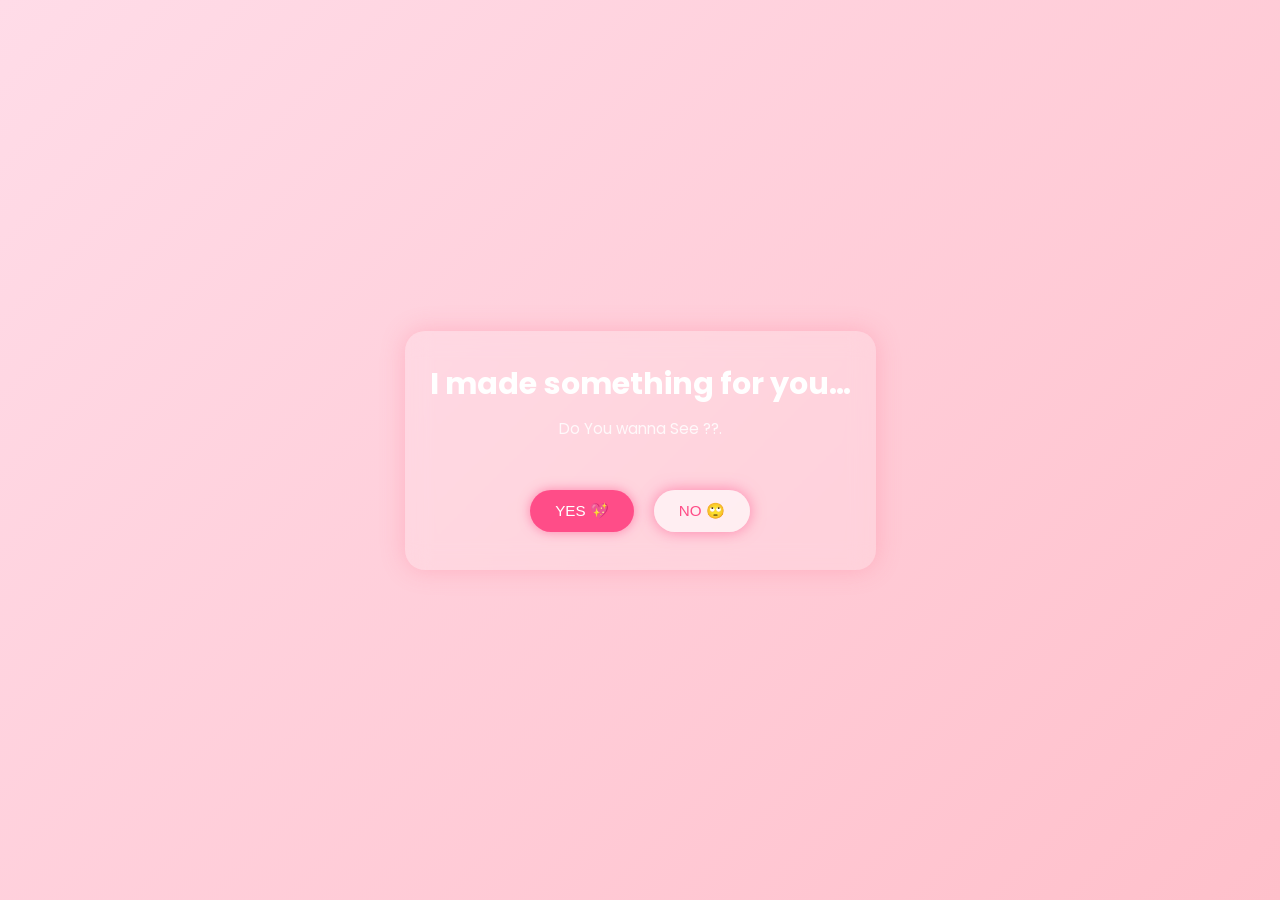
<file: birthday/index.html>
<!DOCTYPE html>
<html lang="en">
<head>
<meta charset="UTF-8">
<title>For You 💖</title>
<link rel="stylesheet" href="style.css">
</head>

<body class="page1">

<div class="container">
    <h1>I made something for you…</h1>
    <p class="subtext">Do You wanna See ??.</p>

    <div class="buttons">
        <button class="yes" onclick="goNext()">YES 💖</button>
        <button class="no" onclick="goNo()">NO 🙄</button>
    </div>
</div>

<script>
function goNext() {
    window.location.href = "yes.html";
}

function goNo() {
    window.location.href = "no.html";
}
</script>

</body>
</html>
</file>
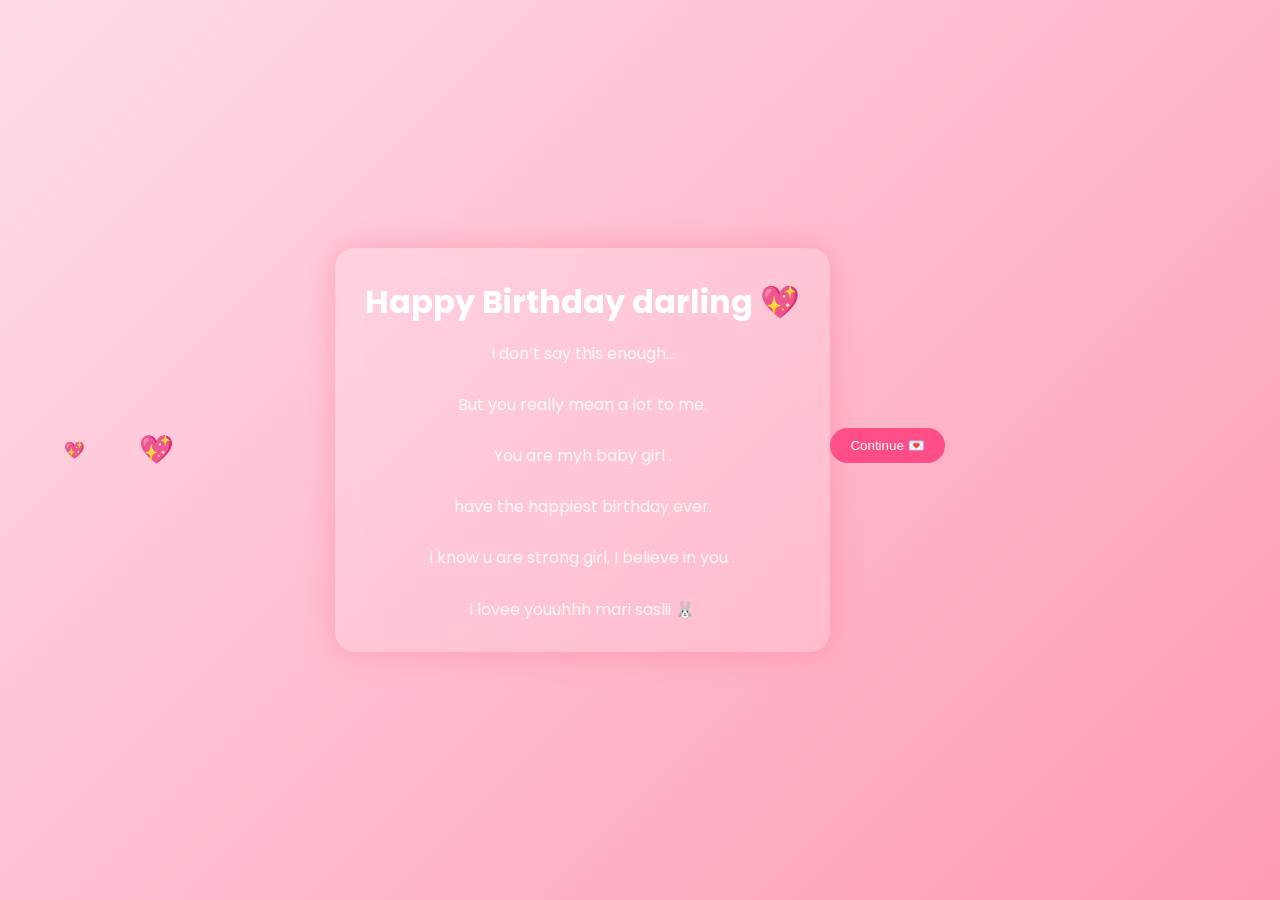
<file: birthday/birthdaypage.html>
<!DOCTYPE html>
<html lang="en">
<head>
<meta charset="UTF-8">
<title>Happy Birthday 💖</title>

<style>
@import url('https://fonts.googleapis.com/css2?family=Poppins:wght@300;500;700&display=swap');

* {
    margin: 0;
    padding: 0;
    box-sizing: border-box;
}

body {
    font-family: 'Poppins', sans-serif;
    background: linear-gradient(135deg, #ffdce8, #ff9bb3);
    height: 100vh;
    display: flex;
    justify-content: center;
    align-items: center;
    overflow: hidden;
    text-align: center;
}

/* CONTAINER */
.container {
    background: rgba(255,255,255,0.15);
    padding: 30px;
    border-radius: 20px;
    backdrop-filter: blur(12px);
    max-width: 90%;
    box-shadow: 0 0 30px rgba(255, 105, 135, 0.4);
}

/* TEXT */
h1 {
    color: white;
    font-size: 2rem;
    margin-bottom: 15px;
    animation: fadeIn 1.5s ease;
}

p {
    color: white;
    opacity: 0.9;
    font-size: 1rem;
    line-height: 1.6;
    animation: fadeIn 2s ease;
}

/* HEARTS */
.heart {
    position: absolute;
    color: pink;
    font-size: 20px;
    animation: floatUp 6s linear infinite;
}

@keyframes floatUp {
    0% {
        transform: translateY(100vh);
        opacity: 0;
    }
    30% {
        opacity: 1;
    }
    100% {
        transform: translateY(-10vh);
        opacity: 0;
    }
}

@keyframes fadeIn {
    from {opacity: 0; transform: translateY(20px);}
    to {opacity: 1; transform: translateY(0);}
}
/* NEXT BUTTON */
.next-btn {
    position:center;
    text-align: center;
    margin-bottom: 10px;
}

.next-btn button {
    background: #ff4d88;
    border: none;
    padding: 10px 20px;
    border-radius: 25px;
    color: white;
    cursor: pointer;
}
</style>

</head>

<body>

<div class="container">
    <h1>Happy Birthday darling 💖</h1>
    <p>
        I don’t say this enough…<br><br>
        But you really mean a lot to me.<br><br>
        You are myh baby girl .<br><br>
        have the happiest birthday ever.<br><br>
        i know u are strong girl, I believe in you .<br><br>
        i lovee youuhhh mari saslii 🐰
    </p>
</div>
<!-- NEXT -->
<div class="next-btn">
    <button onclick="nextPage()">Continue 💌</button>
</div>
<audio id="music" loop>
    <source src="song.m4a" type="audio/mpeg">
</audio>
<script>
// CREATE FLOATING HEARTS
function createHeart() {
    const heart = document.createElement("div");
    heart.classList.add("heart");
    heart.innerHTML = "💖";

    heart.style.left = Math.random() * 100 + "vw";
    heart.style.fontSize = (15 + Math.random() * 20) + "px";

    document.body.appendChild(heart);

    setTimeout(() => {
        heart.remove();
    }, 6000);
}

setInterval(createHeart, 400);
const music = document.getElementById("music");

// Check if music was playing before
if (localStorage.getItem("musicPlaying") === "true") {
    music.play().catch(() => {});
}
function nextPage() {
  window.location.href = "final.html";
}
</script>
</body>
</html>
</file>
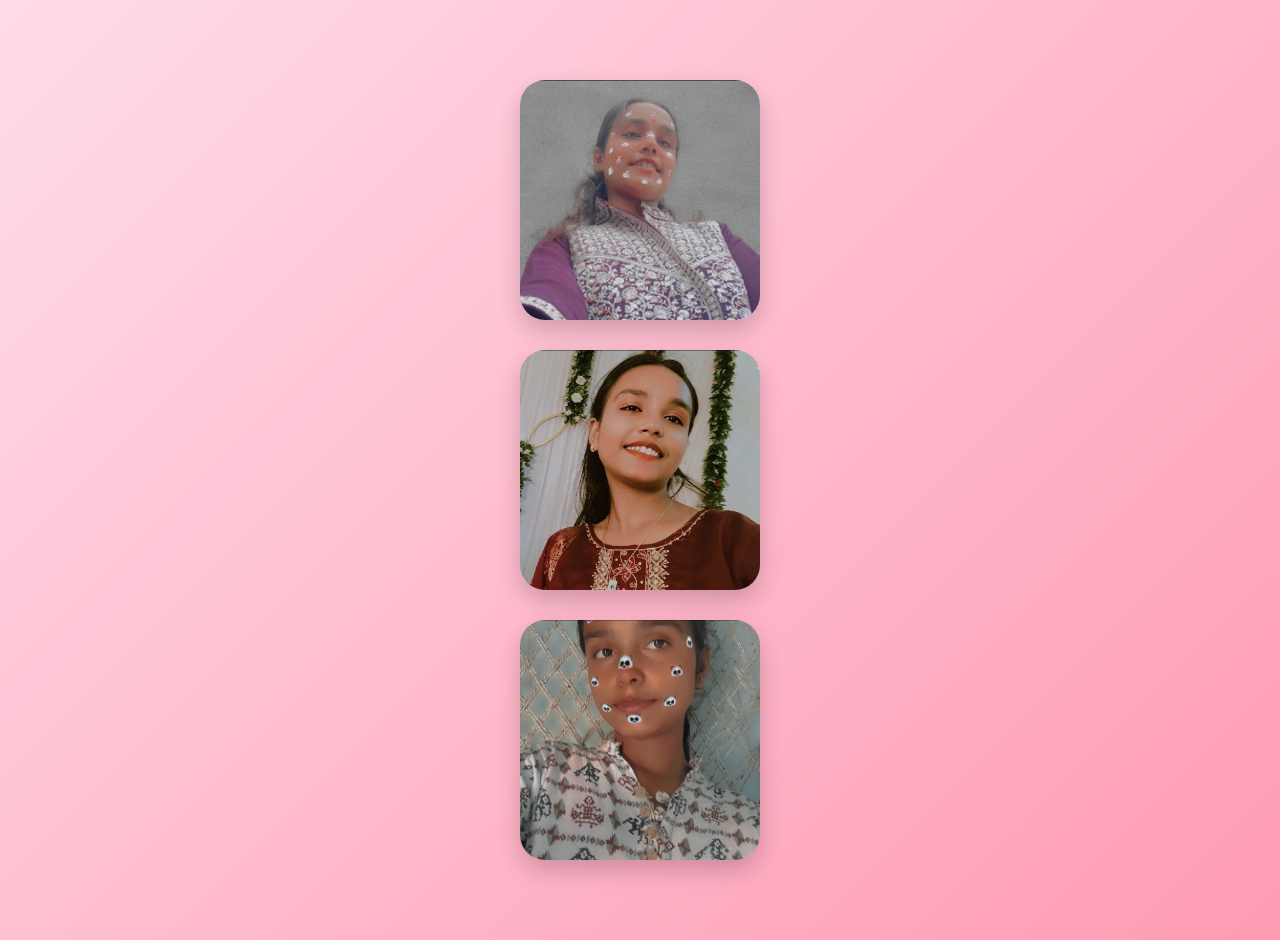
<file: birthday/final.html>
<!DOCTYPE html>
<html lang="en">
<head>
<meta charset="UTF-8">
<title>Final Surprise 💖</title>

<style>
@import url('https://fonts.googleapis.com/css2?family=Poppins:wght@300;500;700&display=swap');

body {
    margin: 0;
    font-family: 'Poppins', sans-serif;
    background: linear-gradient(135deg, #ffdce8, #ff9bb3);
    color: white;
    text-align: center;
}

/* MAIN LAYOUT */
.container {
    min-height: 100vh;
    display: flex;
    flex-direction: column;
    justify-content: center;
    align-items: center;
    gap: 40px;
    padding: 20px;
}

/* 📸 VERTICAL PHOTOS */
.photo-sequence {
    display: flex;
    flex-direction: column;
    gap: 30px;
}

.fade-img {
    width: 240px;
    height: 240px;
    border-radius: 25px;
    object-fit: cover;
    opacity: 0;
    transform: translateY(40px);
    animation: fadeUp 1s forwards, float 4s ease-in-out infinite;
    box-shadow: 0 10px 25px rgba(0,0,0,0.2);
}

.fade-img:nth-child(1){animation-delay:0.5s;}
.fade-img:nth-child(2){animation-delay:1.5s;}
.fade-img:nth-child(3){animation-delay:2.5s;}

@keyframes fadeUp {
    to { opacity:1; transform:translateY(0); }
}

@keyframes float {
    50% { transform: translateY(-10px); }
}
@media(max-width: 500px){
    .fade-img{
        width: 80vw;
        height: 80vw;
    }
}
/* 🎂 CAKE SECTION */
#cakeSection {
    display: none;
    flex-direction: column;
    align-items: center;
    gap: 25px;
}

/* HEADING SPACING */
#cakeSection h1 {
    margin-bottom: 15px;
}

/* 🎂 DETAILED CAKE */
.cake {
    position: relative;
    width: 180px;
    height: 140px;
}

/* layers */
.layer {
    position: absolute;
    width: 100%;
    border-radius: 15px;
    box-shadow: inset 0 -5px rgba(0,0,0,0.15);
}

.layer1 {
    height: 70px;
    background: linear-gradient(#ff4d88, #e6005c);
    bottom: 0;
}

.layer2 {
    height: 45px;
    background: linear-gradient(#ff7aa5, #ff4d88);
    bottom: 70px;
}

/* icing drip */
.icing {
    position: absolute;
    width: 100%;
    height: 18px;
    background: white;
    bottom: 115px;
    border-radius: 10px;
}

/* drip effect */
.icing::after {
    content: "";
    position: absolute;
    width: 20px;
    height: 25px;
    background: white;
    left: 20px;
    top: 10px;
    border-radius: 50%;
    box-shadow: 40px 0 white, 80px 0 white, 120px 0 white;
}

/* candles */
.candle {
    position: absolute;
    width: 10px;
    height: 30px;
    background: repeating-linear-gradient(
        45deg,
        white,
        white 5px,
        pink 5px,
        pink 10px
    );
    top: -30px;
}

.c1 { left: 25%; }
.c2 { left: 50%; }
.c3 { left: 75%; }

.flame {
    width: 10px;
    height: 14px;
    background: orange;
    border-radius: 50%;
    position: absolute;
    top: -14px;
    animation: flicker 0.3s infinite;
}

@keyframes flicker {
    50% { opacity:0.6; transform:scale(0.85); }
}

/* BUTTON SPACING FIX */
button {
    margin-top: 20px;
    padding: 14px 28px;
    border-radius: 30px;
    border: none;
    background: #ff4d88;
    color: white;
    cursor: pointer;
    font-size: 16px;
}

/* 💖 CUTE BIG POPUP */
#popup {
    position: fixed;
    top: 50%;
    left: 50%;
    transform: translate(-50%, -50%) scale(0.6);
    width: 85%;
    max-width: 400px;
    padding: 40px 25px;
    border-radius: 30px;
    
    background: linear-gradient(135deg, #ff4d88, #ff85a2);
    box-shadow: 0 20px 50px rgba(0,0,0,0.2);
    
    text-align: center;
    color: white;
    
    opacity: 0;
    transition: all 0.5s ease;
}

/* SHOW ANIMATION */
#popup.show {
    transform: translate(-50%, -50%) scale(1);
    opacity: 1;
}

/* TEXT STYLING */
#popup h1 {
    font-size: 28px;
    margin-bottom: 10px;
}

#popup p {
    font-size: 16px;
    opacity: 0.9;
}
#popup {
    position: fixed;
    overflow: hidden; /* IMPORTANT */
}
/* 💗 FLOATING HEARTS */
.heart {
    position: absolute;
    bottom: -10px;
    font-size: 18px;
    animation: floatHeart linear forwards;
    opacity: 1;
}

@keyframes floatHeart {
    0% {
        transform: translateY(0) scale(1);
        opacity: 1;
    }
    100% {
        transform: translateY(-250px) scale(1.5);
        opacity: 0;
    }
}
/* CONFETTI */
.confetti {
    position: fixed;
    width: 8px;
    height: 8px;
    top: 0;
    animation: fall 3s linear forwards;
}

@keyframes fall {
    to { transform: translateY(100vh); }
}
</style>

</head>

<body>

<div class="container">

    <!-- PHOTOS -->
    <div class="photo-sequence">
        <img src="img5.jpg" class="fade-img">
        <img src="img6.jpg" class="fade-img">
        <img src="img7.jpg" class="fade-img">
    </div>

    <!-- CAKE -->
    <div id="cakeSection">
        <h1>Make a Wish 🎂</h1>

        <div class="cake">
            <div class="layer layer1"></div>
            <div class="layer layer2"></div>
            <div class="icing"></div>

            <div class="candle c1"><div class="flame"></div></div>
            <div class="candle c2"><div class="flame"></div></div>
            <div class="candle c3"><div class="flame"></div></div>
        </div>

        <button onclick="blowCandles()">Blow Candles 💨</button>
    </div>

</div>

<div id="popup">
    <h1>Happy Birthday my Princess 💖</h1>
    <p>keep smiling, i love you everyday more than yesterday ✨</p>
</div>

<script>
setTimeout(() => {
    document.querySelector('.photo-sequence').style.display = 'none';
    document.getElementById('cakeSection').style.display = 'flex';
}, 4500);

function blowCandles() {

    // 1. BLOW CANDLES FIRST
    document.querySelectorAll(".flame").forEach(f => {
        f.style.transition = "0.5s";
        f.style.opacity = "0";
        f.style.transform = "scale(0)";
    });

    // 2. WAIT (build moment)
    setTimeout(() => {

        // SHOW POPUP
        document.getElementById("popup").classList.add("show");

        // 🎉 CONFETTI
        for(let i=0;i<90;i++){
            let c=document.createElement("div");
            c.classList.add("confetti");
            c.style.left=Math.random()*100+"vw";
            c.style.background=`hsl(${Math.random()*360},100%,75%)`;
            document.body.appendChild(c);

            setTimeout(()=>c.remove(),3000);
        }

        // 💗 HEARTS
        for(let i=0;i<25;i++){
            let h=document.createElement("div");
            h.className="heart";
            h.innerHTML="💖";

            h.style.left=Math.random()*100+"%";
            h.style.animationDuration=(2+Math.random()*2)+"s";

            document.getElementById("popup").appendChild(h);

            setTimeout(()=>h.remove(),4000);
        }

    }, 1200); // delay after blowing
}
// 💗 HEARTS EFFECT (FIXED)
for(let i=0;i<25;i++){
    let h=document.createElement("div");
    h.className="heart";
    h.innerHTML="💖";

    h.style.left=Math.random()*100+"%";
    h.style.animationDuration=(2+Math.random()*2)+"s";
    h.style.animationDelay=(Math.random()*1)+"s";

    document.getElementById("popup").appendChild(h);

    setTimeout(()=>h.remove(),4000);
}
</script>

</body>
</html>
</file>
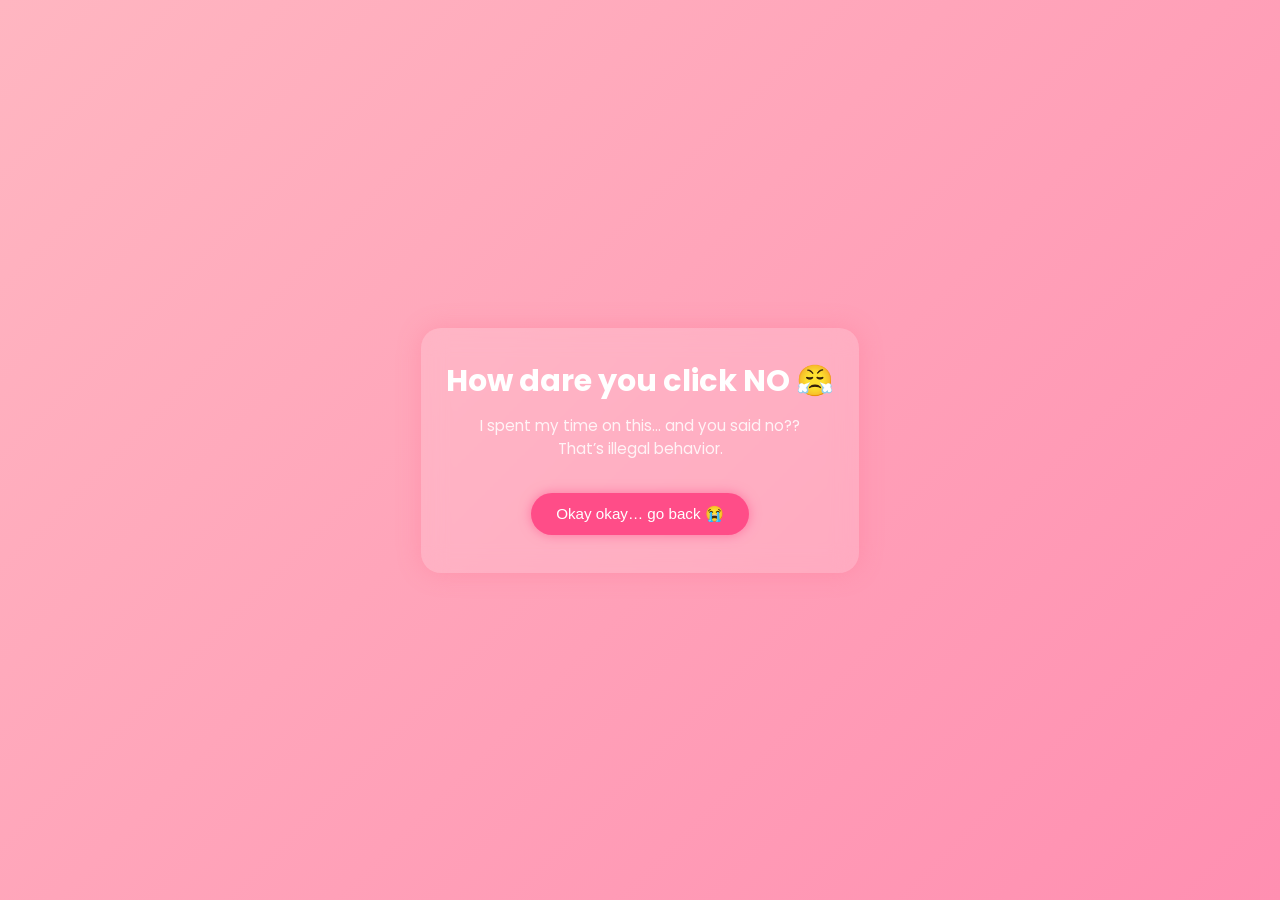
<file: birthday/no.html>
<!DOCTYPE html>
<html lang="en">
<head>
<meta charset="UTF-8">
<title>Excuse Me??</title>
<link rel="stylesheet" href="style.css">
</head>

<body class="page2">

<div class="container">
    <h1>How dare you click NO 😤</h1>
    <p class="subtext">
        I spent my time on this… and you said no?? <br>
        That’s illegal behavior.
    </p>

    <button class="back" onclick="goBack()">Okay okay… go back 😭</button>
</div>

<script>
function goBack() {
    window.location.href = "index.html";
}
</script>

</body>
</html>
</file>
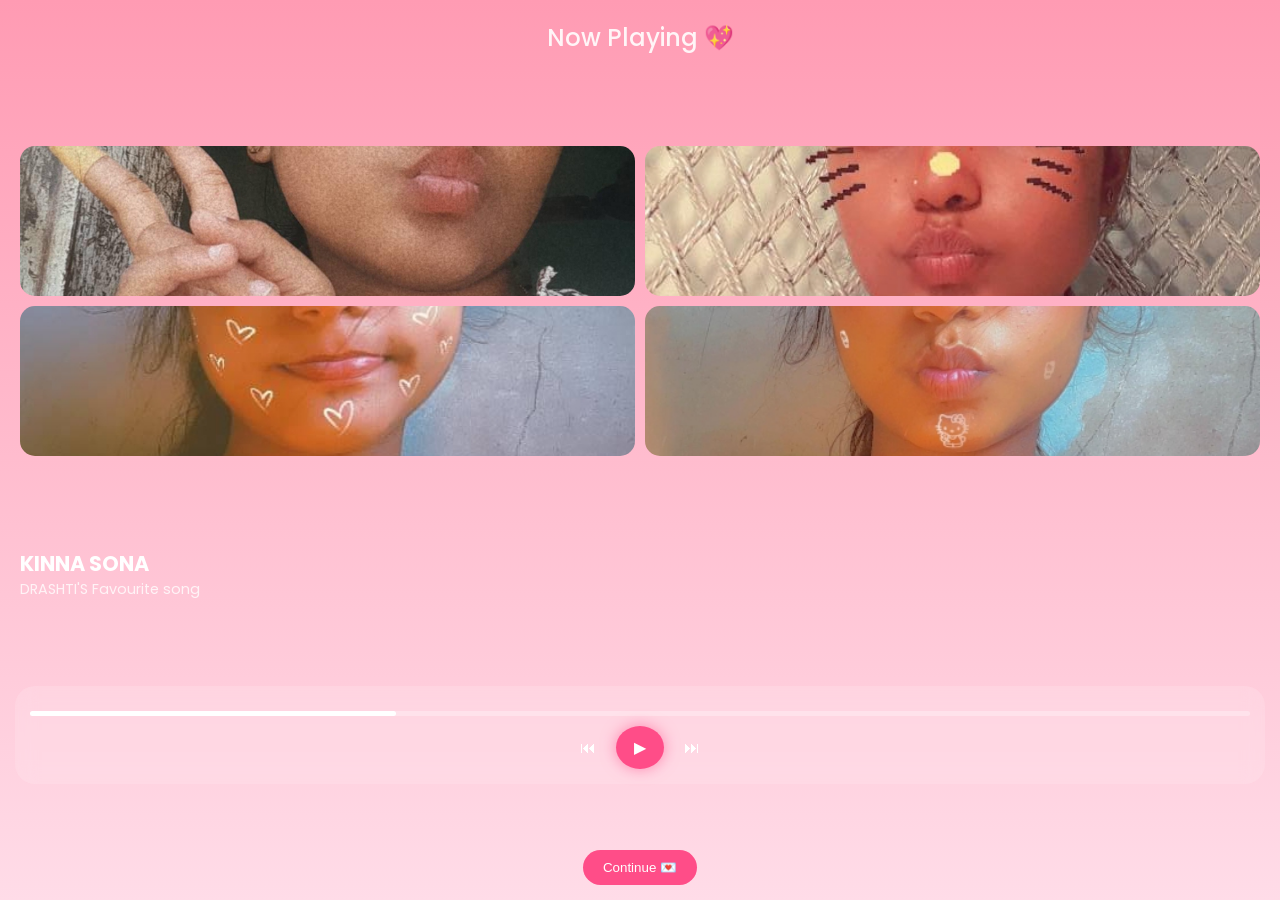
<file: birthday/song.html>
<!DOCTYPE html>
<html lang="en">
<head>
<meta charset="UTF-8">
<title>Her Song 💖</title>

<style>
@import url('https://fonts.googleapis.com/css2?family=Poppins:wght@300;500;700&display=swap');

* {
    margin: 0;
    padding: 0;
    box-sizing: border-box;
}

body {
    font-family: 'Poppins', sans-serif;
    background: linear-gradient(180deg, #ff9bb3, #ffdce8);
    color: white;
    height: 100vh;
    display: flex;
    flex-direction: column;
    justify-content: space-between;
}

/* TOP SECTION */
.header {
    padding: 20px;
    text-align: center;
}

.header h2 {
    font-weight: 500;
    opacity: 0.9;
}

/* GRID PHOTOS */
.grid {
    display: grid;
    grid-template-columns: repeat(2, 1fr);
    gap: 10px;
    padding: 20px;
}

.grid img {
    width: 100%;
    border-radius: 15px;
    object-fit: cover;
    height: 150px;
}

/* SONG INFO */
.song-info {
    padding: 20px;
}

.song-info h1 {
    font-size: 1.3rem;
}

.song-info p {
    opacity: 0.8;
    font-size: 0.9rem;
}

/* PLAYER */
.player {
    background: rgba(255,255,255,0.15);
    backdrop-filter: blur(10px);
    padding: 15px;
    border-radius: 20px;
    margin: 15px;
}

.controls {
    display: flex;
    justify-content: center;
    align-items: center;
    gap: 20px;
    margin-top: 10px;
}

.play {
    background: #ff4d88;
    border: none;
    padding: 12px 18px;
    border-radius: 50%;
    font-size: 1rem;
    color: white;
    cursor: pointer;
    box-shadow: 0 0 15px rgba(255, 77, 136, 0.6);
}

/* PROGRESS BAR */
.progress {
    width: 100%;
    height: 5px;
    background: rgba(255,255,255,0.3);
    border-radius: 5px;
    margin-top: 10px;
}

.bar {
    width: 30%;
    height: 100%;
    background: white;
    border-radius: 5px;
}

/* NEXT BUTTON */
.next-btn {
    text-align: center;
    margin-bottom: 15px;
}

.next-btn button {
    background: #ff4d88;
    border: none;
    padding: 10px 20px;
    border-radius: 25px;
    color: white;
    cursor: pointer;
}
</style>

</head>

<body>

<div class="header">
    <h2>Now Playing 💖</h2>
</div>

<!-- PHOTOS -->
<div class="grid">
    <img src="img1.jpg">
    <img src="img2.jpg">
    <img src="img3.jpg">
    <img src="img4.jpg">
</div>

<!-- SONG INFO -->
<div class="song-info">
    <h1>KINNA SONA</h1>
    <p>DRASHTI'S Favourite song</p>
</div>

<!-- PLAYER -->
<div class="player">
    <div class="progress">
        <div class="bar"></div>
    </div>

    <div class="controls">
        <span>⏮</span>
        <button class="play" onclick="toggleMusic()">▶</button>
        <span>⏭</span>
    </div>
</div>

<!-- NEXT -->
<div class="next-btn">
    <button onclick="nextPage()">Continue 💌</button>
</div>

<!-- MUSIC -->
<audio id="music" loop>
    <source src="song.m4a" type="audio/mpeg">
</audio>
<script>
let playing = false;
const music = document.getElementById("music");

function toggleMusic() {
    if (!playing) {
        music.play();
        playing = true;
        localStorage.setItem("musicPlaying", "true");
        document.querySelector(".play").innerText = "⏸";
    } else {
        music.pause();
        playing = false;
        localStorage.setItem("musicPlaying", "false");
        document.querySelector(".play").innerText = "▶";
    }
}

function nextPage() {
  window.location.href = "birthdaypage.html";
}
</script>

</body>
</html>
</file>
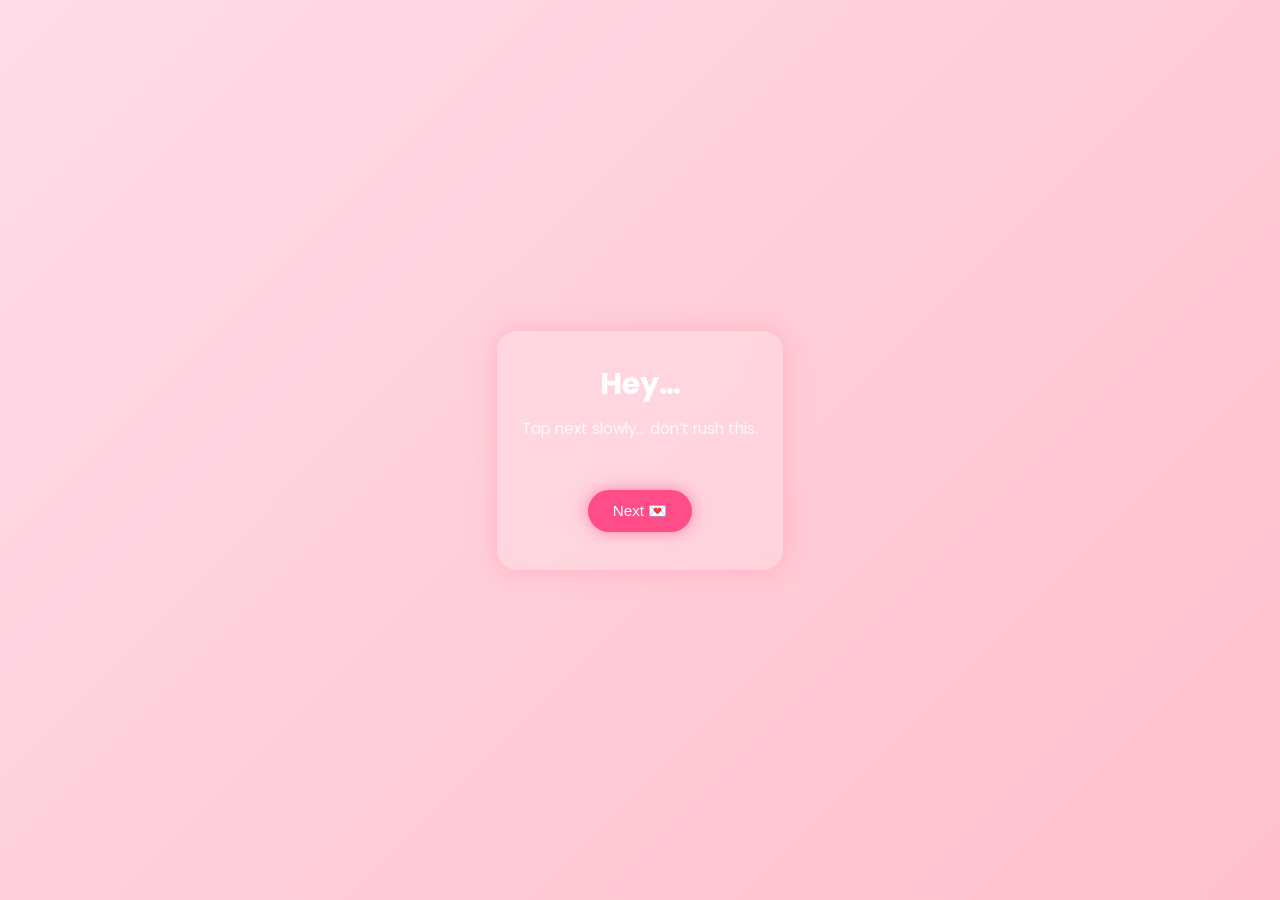
<file: birthday/yes.html>
<!DOCTYPE html>
<html lang="en">
<head>
<meta charset="UTF-8">
<title>For You 💖</title>

<link rel="stylesheet" href="style.css">
</head>

<body>

<div class="container">
    <h1 id="text">Hey…</h1>
    <p class="subtext">Tap next slowly… don’t rush this.</p>

    <button onclick="nextMessage()">Next 💌</button>
</div>

<script src="yes.js"></script>

</body>
</html>
</file>
<file: birthday/style.css>
/* IMPORT FONT (this was missing) */
@import url('https://fonts.googleapis.com/css2?family=Poppins:wght@300;500;700&display=swap');

* {
    margin: 0;
    padding: 0;
    box-sizing: border-box;
}

body {
    font-family: 'Poppins', sans-serif;
    text-align: center;
    min-height: 100vh;
    overflow: hidden;
    display: flex;
    justify-content: center;
    align-items: center;
}

/* PAGE BACKGROUNDS */
.page1 {
    background: linear-gradient(135deg, #ffdce8, #ffc0cb);
}

.page2 {
    background: linear-gradient(135deg, #ffb6c1, #ff8fb1);
}

/* CENTER CONTAINER */
.container {
    padding: 20px;
    max-width: 90%;
}

/* TEXT */
h1 {
    font-size: 2rem;
    color: white;
    margin-bottom: 10px;
    animation: fadeIn 1s ease-in-out;
}

.subtext {
    color: white;
    opacity: 0.85;
    margin-bottom: 25px;
    font-size: 0.95rem;
    animation: fadeIn 1.5s ease-in-out;
}

/* BUTTON BASE */
button {
    border: none;
    padding: 12px 22px;
    margin: 8px;
    border-radius: 30px;
    font-size: 0.95rem;
    cursor: pointer;
    transition: all 0.25s ease;
}

/* YES BUTTON */
.yes {
    background: #ff4d88;
    color: white;
    box-shadow: 0 0 12px rgba(255, 77, 136, 0.6);
}

.yes:hover {
    transform: scale(1.08);
}

/* NO BUTTON */
.no {
    background: rgba(255, 255, 255, 0.6);
    color: #ff4d88;
}

/* BACK BUTTON */
.back {
    background: #ff4d88;
    color: white;
    box-shadow: 0 0 12px rgba(255, 77, 136, 0.6);
}

.back:hover {
    transform: scale(1.08);
}

/* CUTE ANIMATION */
@keyframes fadeIn {
    from {
        opacity: 0;
        transform: translateY(15px);
    }
    to {
        opacity: 1;
        transform: translateY(0);
    }
}
@import url('https://fonts.googleapis.com/css2?family=Poppins:wght@300;500;700&display=swap');

* {
    margin: 0;
    padding: 0;
    box-sizing: border-box;
}

body {
    font-family: 'Poppins', sans-serif;
    min-height: 100vh;
    display: flex;
    justify-content: center;
    align-items: center;
    background: linear-gradient(135deg, #ffdce8, #ffc0cb);
    text-align: center;
    overflow: hidden;
}

/* CONTAINER */
.container {
    background: rgba(255, 255, 255, 0.15);
    padding: 30px 25px;
    border-radius: 20px;
    backdrop-filter: blur(12px);
    max-width: 90%;
    box-shadow: 0 0 25px rgba(255, 105, 135, 0.3);
}

/* TEXT */
h1 {
    color: white;
    font-size: 1.9rem;
    margin-bottom: 10px;
    animation: fadeIn 1s ease;
}

.subtext {
    color: white;
    opacity: 0.85;
    font-size: 0.95rem;
    margin-bottom: 25px;
    min-height: 40px;
}

/* BUTTON */
button {
    border: none;
    padding: 12px 25px;
    border-radius: 30px;
    font-size: 0.95rem;
    cursor: pointer;
    background: #ff4d88;
    color: white;
    box-shadow: 0 0 15px rgba(255, 77, 136, 0.6);
    transition: 0.25s;
}

button:hover {
    transform: scale(1.08);
}

/* ANIMATION */
@keyframes fadeIn {
    from {
        opacity: 0;
        transform: translateY(15px);
    }
    to {
        opacity: 1;
        transform: translateY(0);
    }
}
</file>
